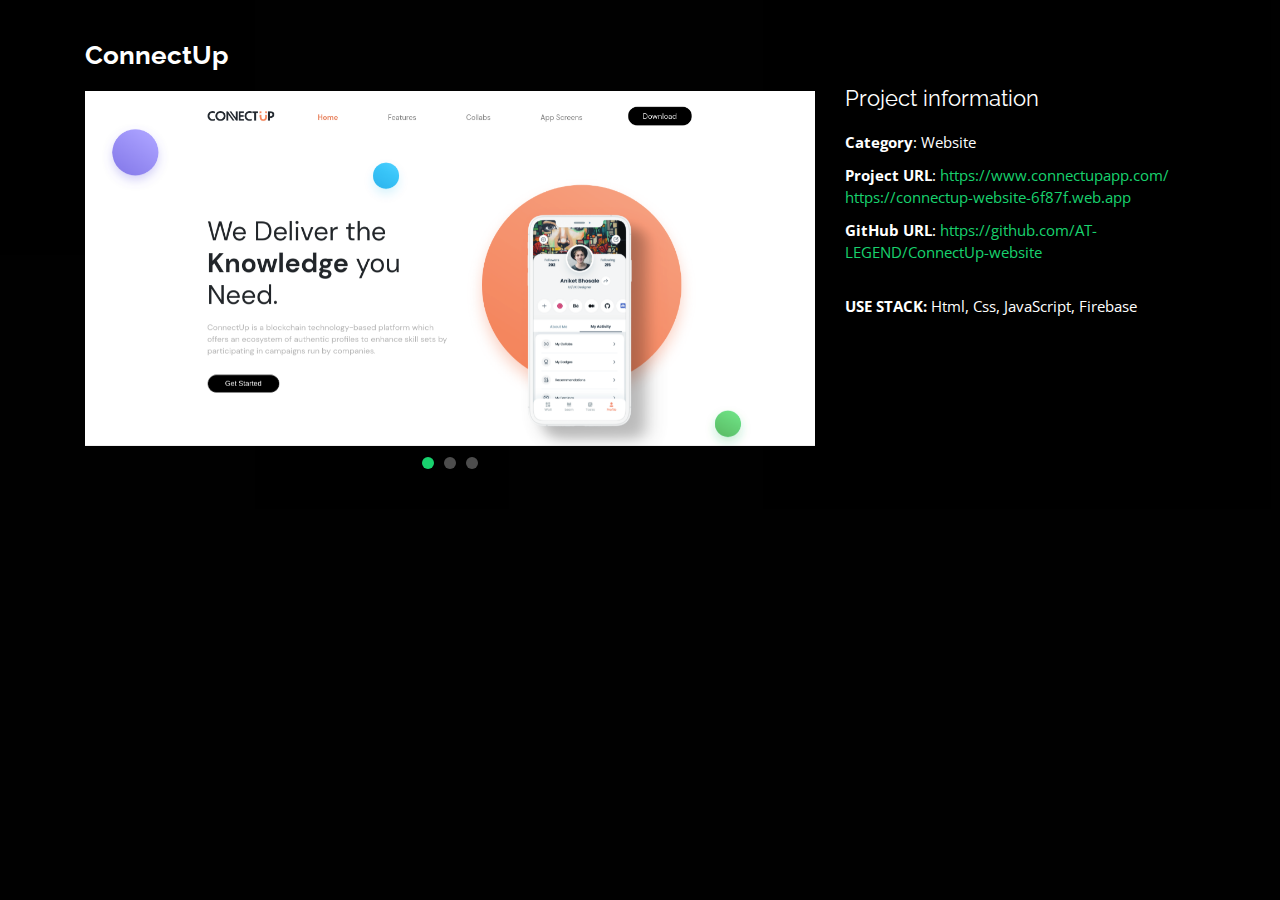
<file: freelance-page/connect-up.html>
<!DOCTYPE html>
<html lang="en">

<head>
    <meta charset="utf-8" />
    <meta content="width=device-width, initial-scale=1.0" name="viewport" />
    <title>Suchitra Swain</title>
    <meta content="" name="descriptison" />
    <meta content="" name="keywords" />
    <link href="../assets/img/favicon.webP" rel="icon" />
    <link href="../assets/img/apple-touch-icon.png" rel="apple-touch-icon" />

    <!-- Google Fonts -->
    <link href="https://fonts.googleapis.com/css?family=Open+Sans:300,300i,400,400i,600,600i,700,700i|Raleway:300,300i,400,400i,500,500i,600,600i,700,700i|Poppins:300,300i,400,400i,500,500i,600,600i,700,700i" rel="stylesheet" />

    <!-- Vendor CSS Files -->
    <link href="../assets/vendor/bootstrap/css/bootstrap.min.css" rel="stylesheet" />
    <link href="../assets/vendor/icofont/icofont.min.css" rel="stylesheet" />
    <link href="../assets/vendor/remixicon/remixicon.css" rel="stylesheet" />
    <link href="../assets/vendor/owl.carousel/assets/owl.carousel.min.css" rel="stylesheet" />
    <link href="../assets/vendor/boxicons/css/boxicons.min.css" rel="stylesheet" />
    <link href="../assets/vendor/venobox/venobox.min.css" rel="stylesheet" />

    <!-- Template Main CSS File -->
    <link href="../assets/css/style.css" rel="stylesheet" />
</head>

<body>
    <main id="main">
        <!-- ======= Portfolio Details ======= -->
        <div id="portfolio-details" class="portfolio-details">
            <div class="container">
                <div class="row">
                    <div class="col-lg-8">
                        <h2 class="portfolio-title">
                            ConnectUp
                        </h2>
                        <div class="owl-carousel portfolio-details-carousel">
                            <img src="../assets/img/freelance/ConnectUp.png" class="img-fluid" alt="ConnectUp" />
                            <img src="../assets/img/freelance/ConnectUp1.png" class="img-fluid" alt="ConnectUp" />
                            <img src="../assets/img/freelance/ConnectUp2.png" class="img-fluid" alt="ConnectUp" />
                        </div>
                    </div>

                    <div class="col-lg-4 portfolio-info">
                        <h3>Project information</h3>
                        <ul>
                            <li><strong>Category</strong>: Website</li>
                            <li>
                                <strong>Project URL</strong>:
                                <a href="https://www.connectupapp.com/" target="_blank">https://www.connectupapp.com/</a>
                                <br>
                                <a href="https://connectup-website-6f87f.web.app" target="_blank">https://connectup-website-6f87f.web.app</a>
                            </li>
                            <li>
                                <strong>GitHub URL</strong>:
                                <a href="https://github.com/AT-LEGEND/ConnectUp-website" target="_blank">https://github.com/AT-LEGEND/ConnectUp-website</a>
                            </li>
                        </ul>

                        <p>
                            <b>USE STACK: </b> Html, Css, JavaScript, Firebase
                        </p>
                    </div>
                </div>
            </div>
        </div>
        <!-- End Portfolio Details -->
    </main>
    <!-- End #main -->

    <!-- Vendor JS Files -->
    <script src="../assets/vendor/jquery/jquery.min.js"></script>
    <script src="../assets/vendor/bootstrap/js/bootstrap.bundle.min.js"></script>
    <script src="../assets/vendor/jquery.easing/jquery.easing.min.js"></script>
    <script src="../assets/vendor/waypoints/jquery.waypoints.min.js"></script>
    <script src="../assets/vendor/counterup/counterup.min.js"></script>
    <script src="../assets/vendor/owl.carousel/owl.carousel.min.js"></script>
    <script src="../assets/vendor/isotope-layout/isotope.pkgd.min.js"></script>
    <script src="../assets/vendor/venobox/venobox.min.js"></script>

    <!-- Template Main JS File -->
    <script src="../assets/js/main.js"></script>
</body>

</html>
</file>
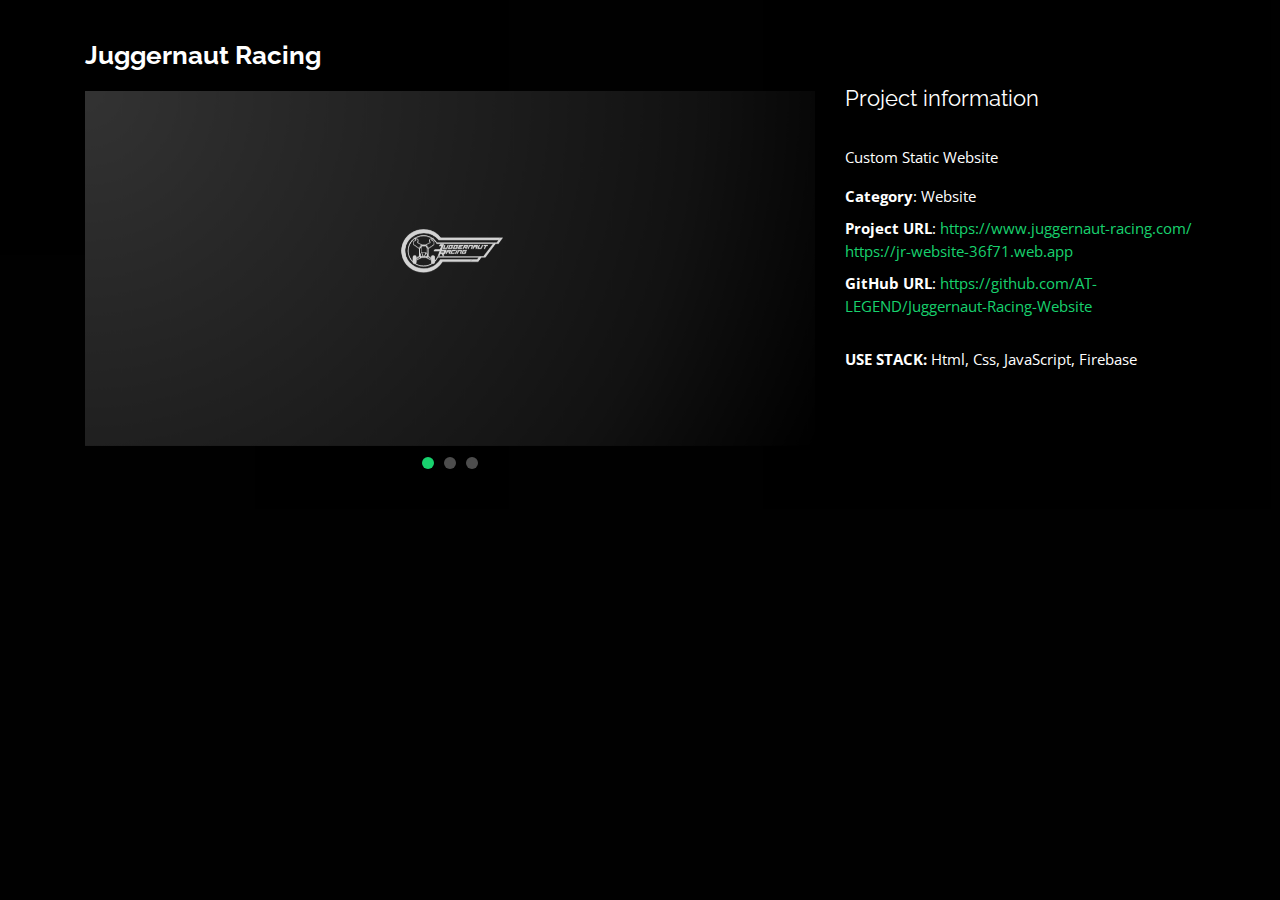
<file: freelance-page/juggernaut-racing.html>
<!DOCTYPE html>
<html lang="en">

<head>
    <meta charset="utf-8" />
    <meta content="width=device-width, initial-scale=1.0" name="viewport" />
    <title>Suchitra Swain</title>
    <meta content="" name="descriptison" />
    <meta content="" name="keywords" />
    <link href="../assets/img/favicon.webP" rel="icon" />
    <link href="../assets/img/apple-touch-icon.png" rel="apple-touch-icon" />

    <!-- Google Fonts -->
    <link href="https://fonts.googleapis.com/css?family=Open+Sans:300,300i,400,400i,600,600i,700,700i|Raleway:300,300i,400,400i,500,500i,600,600i,700,700i|Poppins:300,300i,400,400i,500,500i,600,600i,700,700i" rel="stylesheet" />

    <!-- Vendor CSS Files -->
    <link href="../assets/vendor/bootstrap/css/bootstrap.min.css" rel="stylesheet" />
    <link href="../assets/vendor/icofont/icofont.min.css" rel="stylesheet" />
    <link href="../assets/vendor/remixicon/remixicon.css" rel="stylesheet" />
    <link href="../assets/vendor/owl.carousel/assets/owl.carousel.min.css" rel="stylesheet" />
    <link href="../assets/vendor/boxicons/css/boxicons.min.css" rel="stylesheet" />
    <link href="../assets/vendor/venobox/venobox.min.css" rel="stylesheet" />

    <!-- Template Main CSS File -->
    <link href="../assets/css/style.css" rel="stylesheet" />
</head>

<body>
    <main id="main">
        <!-- ======= Portfolio Details ======= -->
        <div id="portfolio-details" class="portfolio-details">
            <div class="container">
                <div class="row">
                    <div class="col-lg-8">
                        <h2 class="portfolio-title">
                            Juggernaut Racing
                        </h2>
                        <div class="owl-carousel portfolio-details-carousel">
                            <img src="../assets/img/freelance/Juggernaut-Racing.png" class="img-fluid" alt="Epiko" />
                            <img src="../assets/img/freelance/Juggernaut-Racing1.png" class="img-fluid" alt="Epiko" />
                            <img src="../assets/img/freelance/Juggernaut-Racing2.png" class="img-fluid" alt="Epiko" />
                        </div>
                    </div>

                    <div class="col-lg-4 portfolio-info">
                        <h3>Project information</h3>
                        <p>
                            Custom Static Website
                        </p>
                        <ul>
                            <li><strong>Category</strong>: Website</li>
                            <li>
                                <strong>Project URL</strong>:
                                <a href="https://www.juggernaut-racing.com/" target="_blank">https://www.juggernaut-racing.com/</a>
                                <br>
                                <a href="https://jr-website-36f71.web.app" target="_blank">https://jr-website-36f71.web.app </a>

                            </li>
                            <li>
                                <strong>GitHub URL</strong>:
                                <a href="https://github.com/AT-LEGEND/Juggernaut-Racing-Website" target="_blank">https://github.com/AT-LEGEND/Juggernaut-Racing-Website</a>
                            </li>
                        </ul>


                        <p>
                            <b>USE STACK: </b> Html, Css, JavaScript, Firebase
                        </p>
                    </div>
                </div>
            </div>
        </div>
        <!-- End Portfolio Details -->
    </main>
    <!-- End #main -->

    <!-- Vendor JS Files -->
    <script src="../assets/vendor/jquery/jquery.min.js"></script>
    <script src="../assets/vendor/bootstrap/js/bootstrap.bundle.min.js"></script>
    <script src="../assets/vendor/jquery.easing/jquery.easing.min.js"></script>
    <script src="../assets/vendor/waypoints/jquery.waypoints.min.js"></script>
    <script src="../assets/vendor/counterup/counterup.min.js"></script>
    <script src="../assets/vendor/owl.carousel/owl.carousel.min.js"></script>
    <script src="../assets/vendor/isotope-layout/isotope.pkgd.min.js"></script>
    <script src="../assets/vendor/venobox/venobox.min.js"></script>

    <!-- Template Main JS File -->
    <script src="../assets/js/main.js"></script>
</body>

</html>
</file>
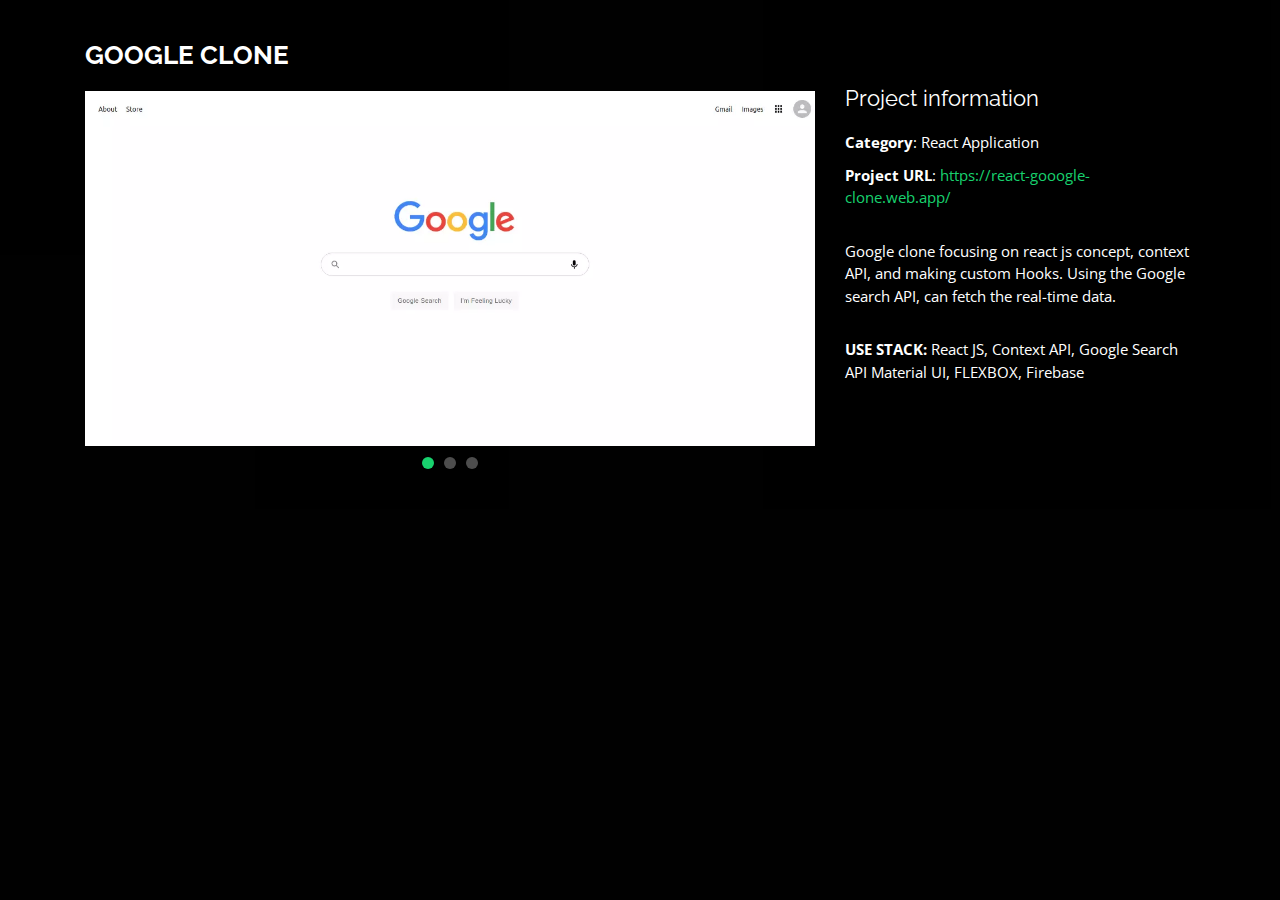
<file: portfolio-page/google-clone.html>
<!DOCTYPE html>
<html lang="en">
  <head>
    <meta charset="utf-8" />
    <meta content="width=device-width, initial-scale=1.0" name="viewport" />
    <title>Suchitra Swain</title>
    <meta content="" name="descriptison" />
    <meta content="" name="keywords" />
    <link href="../assets/img/favicon.png" rel="icon" />
    <link href="../assets/img/apple-touch-icon.png" rel="apple-touch-icon" />

    <!-- Google Fonts -->
    <link
      href="https://fonts.googleapis.com/css?family=Open+Sans:300,300i,400,400i,600,600i,700,700i|Raleway:300,300i,400,400i,500,500i,600,600i,700,700i|Poppins:300,300i,400,400i,500,500i,600,600i,700,700i"
      rel="stylesheet"
    />

    <!-- Vendor CSS Files -->
    <link
      href="../assets/vendor/bootstrap/css/bootstrap.min.css"
      rel="stylesheet"
    />
    <link href="../assets/vendor/icofont/icofont.min.css" rel="stylesheet" />
    <link href="../assets/vendor/remixicon/remixicon.css" rel="stylesheet" />
    <link
      href="../assets/vendor/owl.carousel/assets/owl.carousel.min.css"
      rel="stylesheet"
    />
    <link
      href="../assets/vendor/boxicons/css/boxicons.min.css"
      rel="stylesheet"
    />
    <link href="../assets/vendor/venobox/venobox.min.css" rel="stylesheet" />

    <!-- Template Main CSS File -->
    <link href="../assets/css/style.css" rel="stylesheet" />
  </head>

  <body>
    <main id="main">
      <!-- ======= Portfolio Details ======= -->
      <div id="portfolio-details" class="portfolio-details">
        <div class="container">
          <div class="row">
            <div class="col-lg-8">
              <h2 class="portfolio-title">
                GOOGLE CLONE
              </h2>
              <div class="owl-carousel portfolio-details-carousel">
                <img
                  src="../assets/img/portfolio/google.png"
                  class="img-fluid"
                  alt="google"
                />
                <img
                  src="../assets/img/portfolio/google1.png"
                  class="img-fluid"
                  alt="google1"
                />
                <img
                  src="../assets/img/portfolio/google2.png"
                  class="img-fluid"
                  alt="google2"
                />
              </div>
            </div>

            <div class="col-lg-4 portfolio-info">
              <h3>Project information</h3>
              <ul>
                <li><strong>Category</strong>: React Application</li>
                <li>
                  <strong>Project URL</strong>:
                  <a href="https://react-gooogle-clone.web.app/" target="_blank"
                    >https://react-gooogle-clone.web.app/</a
                  >
                </li>
              </ul>

              <p>
                Google clone focusing on react js concept, context API, and
                making custom Hooks. Using the Google search API, can fetch the
                real-time data.
              </p>

              <p>
                <b>USE STACK: </b> React JS, Context API, Google Search API
                Material UI, FLEXBOX, Firebase
              </p>
            </div>
          </div>
        </div>
      </div>
      <!-- End Portfolio Details -->
    </main>
    <!-- End #main -->

    <!-- Vendor JS Files -->
    <script src="../assets/vendor/jquery/jquery.min.js"></script>
    <script src="../assets/vendor/bootstrap/js/bootstrap.bundle.min.js"></script>
    <script src="../assets/vendor/jquery.easing/jquery.easing.min.js"></script>
    <script src="../assets/vendor/waypoints/jquery.waypoints.min.js"></script>
    <script src="../assets/vendor/counterup/counterup.min.js"></script>
    <script src="../assets/vendor/owl.carousel/owl.carousel.min.js"></script>
    <script src="../assets/vendor/isotope-layout/isotope.pkgd.min.js"></script>
    <script src="../assets/vendor/venobox/venobox.min.js"></script>

    <!-- Template Main JS File -->
    <script src="../assets/js/main.js"></script>
  </body>
</html>
</file>
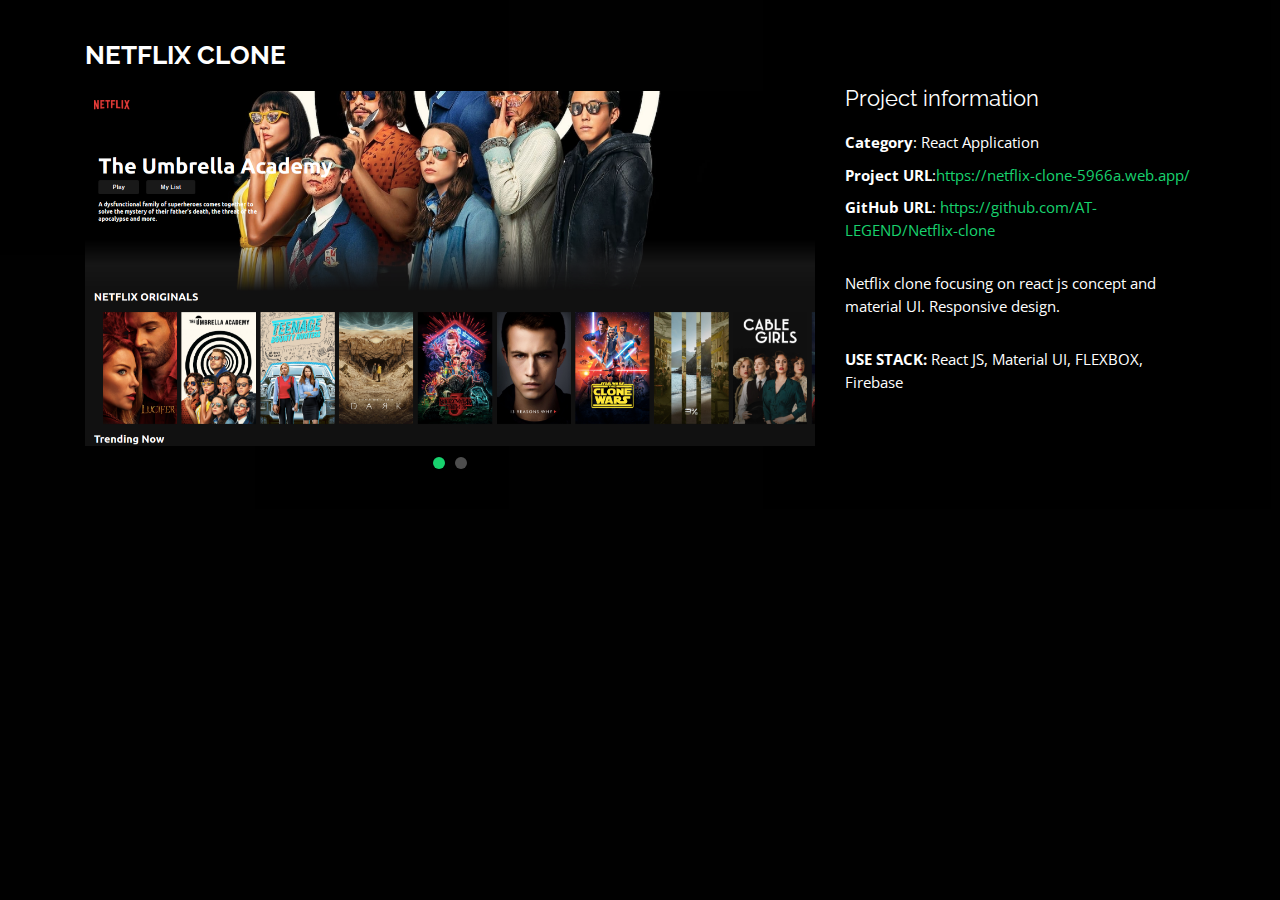
<file: portfolio-page/netflix.html>
<!DOCTYPE html>
<html lang="en">

<head>
    <meta charset="utf-8" />
    <meta content="width=device-width, initial-scale=1.0" name="viewport" />
    <title>Suchitra Swain</title>
    <meta content="" name="descriptison" />
    <meta content="" name="keywords" />
    <link href="../assets/img/favicon.png" rel="icon" />
    <link href="../assets/img/apple-touch-icon.png" rel="apple-touch-icon" />

    <!-- Google Fonts -->
    <link href="https://fonts.googleapis.com/css?family=Open+Sans:300,300i,400,400i,600,600i,700,700i|Raleway:300,300i,400,400i,500,500i,600,600i,700,700i|Poppins:300,300i,400,400i,500,500i,600,600i,700,700i" rel="stylesheet" />

    <!-- Vendor CSS Files -->
    <link href="../assets/vendor/bootstrap/css/bootstrap.min.css" rel="stylesheet" />
    <link href="../assets/vendor/icofont/icofont.min.css" rel="stylesheet" />
    <link href="../assets/vendor/remixicon/remixicon.css" rel="stylesheet" />
    <link href="../assets/vendor/owl.carousel/assets/owl.carousel.min.css" rel="stylesheet" />
    <link href="../assets/vendor/boxicons/css/boxicons.min.css" rel="stylesheet" />
    <link href="../assets/vendor/venobox/venobox.min.css" rel="stylesheet" />

    <!-- Template Main CSS File -->
    <link href="../assets/css/style.css" rel="stylesheet" />
</head>

<body>
    <main id="main">
        <!-- ======= Portfolio Details ======= -->
        <div id="portfolio-details" class="portfolio-details">
            <div class="container">
                <div class="row">
                    <div class="col-lg-8">
                        <h2 class="portfolio-title">
                            NETFLIX CLONE
                        </h2>
                        <div class="owl-carousel portfolio-details-carousel">
                            <img src="../assets/img/portfolio/netflix.png" class="img-fluid" alt="netflix" />
                            <img src="../assets/img/portfolio/netflix1.png" class="img-fluid" alt="netflix1" />
                        </div>
                    </div>

                    <div class="col-lg-4 portfolio-info">
                        <h3>Project information</h3>
                        <ul>
                            <li><strong>Category</strong>: React Application</li>
                            <li>
                                <strong>Project URL</strong>:<a href="https://netflix-clone-5966a.web.app/" target="_blank">https://netflix-clone-5966a.web.app/</a
                  >
                </li>
                <li>
                  <strong>GitHub URL</strong>:
                  <a
                    href="https://github.com/AT-LEGEND/Netflix-clone"
                    target="_blank"
                    >https://github.com/AT-LEGEND/Netflix-clone</a
                  >
                </li>
              </ul>

              <p>
                Netflix clone focusing on react js concept and material UI.
                Responsive design.
              </p>

              <p><b>USE STACK: </b> React JS, Material UI, FLEXBOX, Firebase</p>
            </div>
          </div>
        </div>
      </div>
      <!-- End Portfolio Details -->
    </main>
    <!-- End #main -->

    <!-- Vendor JS Files -->
    <script src="../assets/vendor/jquery/jquery.min.js"></script>
    <script src="../assets/vendor/bootstrap/js/bootstrap.bundle.min.js"></script>
    <script src="../assets/vendor/jquery.easing/jquery.easing.min.js"></script>
    <script src="../assets/vendor/waypoints/jquery.waypoints.min.js"></script>
    <script src="../assets/vendor/counterup/counterup.min.js"></script>
    <script src="../assets/vendor/owl.carousel/owl.carousel.min.js"></script>
    <script src="../assets/vendor/isotope-layout/isotope.pkgd.min.js"></script>
    <script src="../assets/vendor/venobox/venobox.min.js"></script>

    <!-- Template Main JS File -->
    <script src="../assets/js/main.js"></script>
  </body>
</html>
</file>
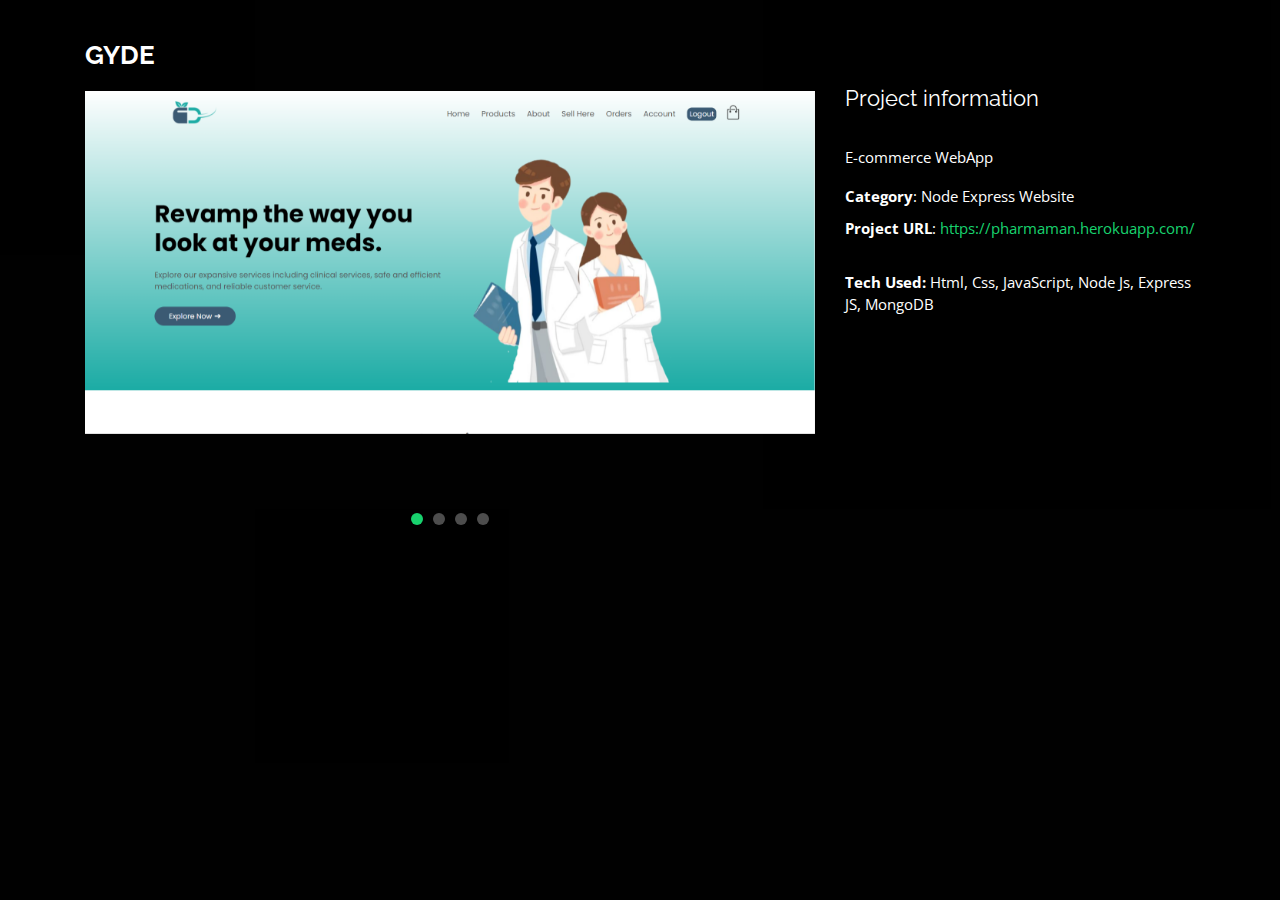
<file: portfolio-page/pharmaman.html>
<!DOCTYPE html>
<html lang="en">

<head>
    <meta charset="utf-8" />
    <meta content="width=device-width, initial-scale=1.0" name="viewport" />
    <title>Suchitra Swain</title>
    <meta content="" name="descriptison" />
    <meta content="" name="keywords" />
    <link href="../assets/img/favicon.webP" rel="icon" />
    <link href="../assets/img/apple-touch-icon.png" rel="apple-touch-icon" />

    <!-- Google Fonts -->
    <link href="https://fonts.googleapis.com/css?family=Open+Sans:300,300i,400,400i,600,600i,700,700i|Raleway:300,300i,400,400i,500,500i,600,600i,700,700i|Poppins:300,300i,400,400i,500,500i,600,600i,700,700i" rel="stylesheet" />

    <!-- Vendor CSS Files -->
    <link href="../assets/vendor/bootstrap/css/bootstrap.min.css" rel="stylesheet" />
    <link href="../assets/vendor/icofont/icofont.min.css" rel="stylesheet" />
    <link href="../assets/vendor/remixicon/remixicon.css" rel="stylesheet" />
    <link href="../assets/vendor/owl.carousel/assets/owl.carousel.min.css" rel="stylesheet" />
    <link href="../assets/vendor/boxicons/css/boxicons.min.css" rel="stylesheet" />
    <link href="../assets/vendor/venobox/venobox.min.css" rel="stylesheet" />

    <!-- Template Main CSS File -->
    <link href="../assets/css/style.css" rel="stylesheet" />
</head>

<body>
    <main id="main">
        <!-- ======= Portfolio Details ======= -->
        <div id="portfolio-details" class="portfolio-details">
            <div class="container">
                <div class="row">
                    <div class="col-lg-8">
                        <h2 class="portfolio-title">
                            GYDE
                        </h2>
                        <div class="owl-carousel portfolio-details-carousel">
                            <img src="../assets/img/portfolio/pharmaman.png" class="img-fluid" alt="pharmaman" />
                            <img src="../assets/img/portfolio/pharmaman4.png" class="img-fluid" alt="pharmaman" />
                            <img src="../assets/img/portfolio/pharmaman2.png" class="img-fluid" alt="pharmaman" />
                            <img src="../assets/img/portfolio/pharmaman3.png" class="img-fluid" alt="pharmaman" />
                        </div>
                    </div>

                    <div class="col-lg-4 portfolio-info">
                        <h3>Project information</h3>
                        <p>
                            E-commerce WebApp
                        </p>
                        <ul>
                            <li><strong>Category</strong>: Node Express Website</li>
                            <li>
                                <strong>Project URL</strong>:
                                <a href="https://pharmaman.herokuapp.com/" target="_blank">https://pharmaman.herokuapp.com/</a>
                            </li>

                        </ul>
                        <p>
                            <b>Tech Used: </b> Html, Css, JavaScript, Node Js, Express JS, MongoDB
                        </p>
                    </div>
                </div>
            </div>
        </div>
        <!-- End Portfolio Details -->
    </main>
    <!-- End #main -->

    <!-- Vendor JS Files -->
    <script src="../assets/vendor/jquery/jquery.min.js"></script>
    <script src="../assets/vendor/bootstrap/js/bootstrap.bundle.min.js"></script>
    <script src="../assets/vendor/jquery.easing/jquery.easing.min.js"></script>
    <script src="../assets/vendor/waypoints/jquery.waypoints.min.js"></script>
    <script src="../assets/vendor/counterup/counterup.min.js"></script>
    <script src="../assets/vendor/owl.carousel/owl.carousel.min.js"></script>
    <script src="../assets/vendor/isotope-layout/isotope.pkgd.min.js"></script>
    <script src="../assets/vendor/venobox/venobox.min.js"></script>

    <!-- Template Main JS File -->
    <script src="../assets/js/main.js"></script>
</body>

</html>
</file>
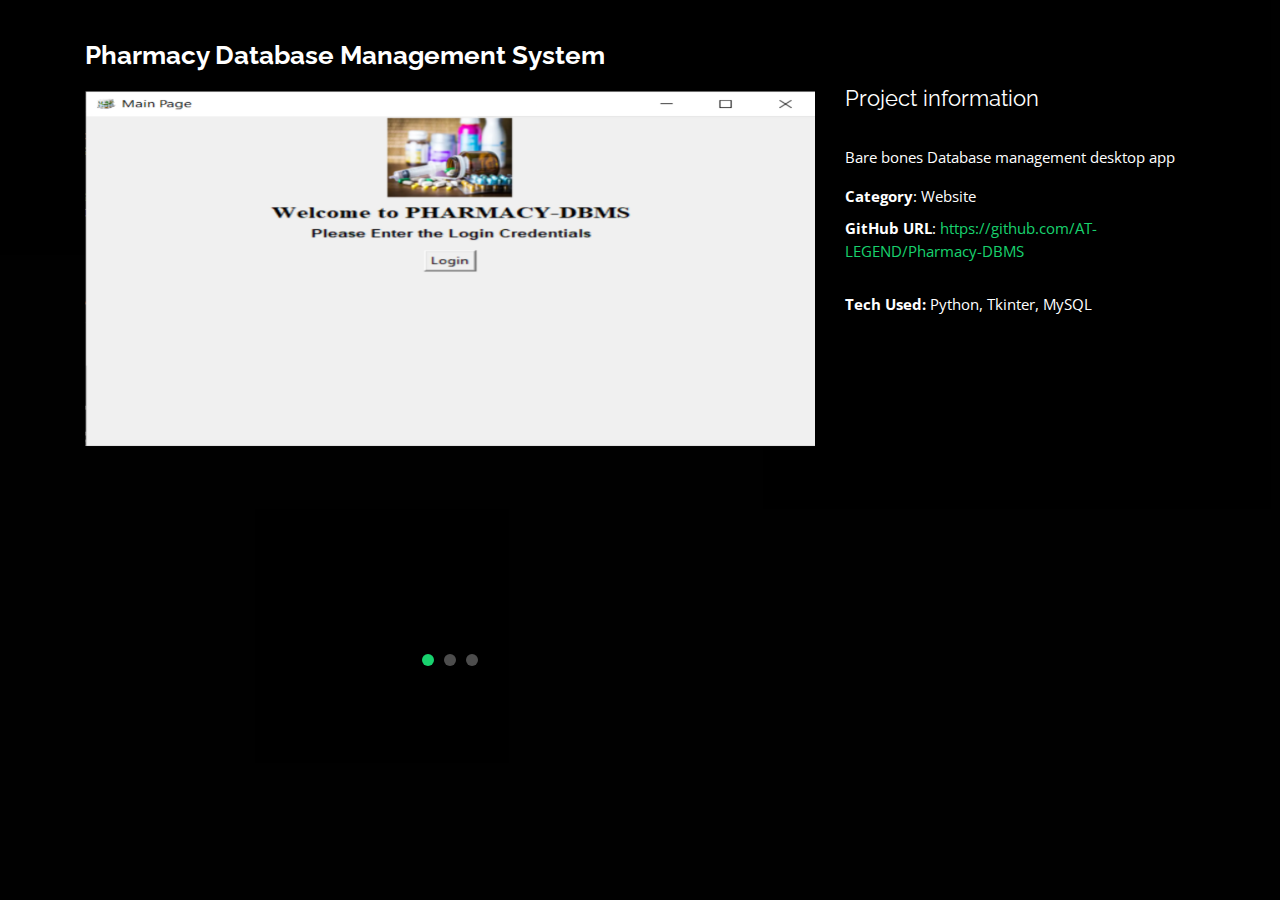
<file: portfolio-page/tkinterdb.html>
<!DOCTYPE html>
<html lang="en">

<head>
    <meta charset="utf-8" />
    <meta content="width=device-width, initial-scale=1.0" name="viewport" />
    <title>Suchitra Swain</title>
    <meta content="" name="descriptison" />
    <meta content="" name="keywords" />
    <link href="../assets/img/favicon.webP" rel="icon" />
    <link href="../assets/img/apple-touch-icon.png" rel="apple-touch-icon" />

    <!-- Google Fonts -->
    <link href="https://fonts.googleapis.com/css?family=Open+Sans:300,300i,400,400i,600,600i,700,700i|Raleway:300,300i,400,400i,500,500i,600,600i,700,700i|Poppins:300,300i,400,400i,500,500i,600,600i,700,700i" rel="stylesheet" />

    <!-- Vendor CSS Files -->
    <link href="../assets/vendor/bootstrap/css/bootstrap.min.css" rel="stylesheet" />
    <link href="../assets/vendor/icofont/icofont.min.css" rel="stylesheet" />
    <link href="../assets/vendor/remixicon/remixicon.css" rel="stylesheet" />
    <link href="../assets/vendor/owl.carousel/assets/owl.carousel.min.css" rel="stylesheet" />
    <link href="../assets/vendor/boxicons/css/boxicons.min.css" rel="stylesheet" />
    <link href="../assets/vendor/venobox/venobox.min.css" rel="stylesheet" />

    <!-- Template Main CSS File -->
    <link href="../assets/css/style.css" rel="stylesheet" />
</head>

<body>
    <main id="main">
        <!-- ======= Portfolio Details ======= -->
        <div id="portfolio-details" class="portfolio-details">
            <div class="container">
                <div class="row">
                    <div class="col-lg-8">
                        <h2 class="portfolio-title">
                            Pharmacy Database Management System
                        </h2>
                        <div class="owl-carousel portfolio-details-carousel">
                            <img src="../assets/img/portfolio/pharmaDB.png" class="img-fluid" alt="pharmaDB" />
                            <img src="../assets/img/portfolio/pharmaDB1.png" class="img-fluid" alt="pharmaDB" />
                            <img src="../assets/img/portfolio/pharmaDB3.png" class="img-fluid" alt="pharmaDB" />
                        </div>
                    </div>

                    <div class="col-lg-4 portfolio-info">
                        <h3>Project information</h3>
                        <p>
                            Bare bones Database management desktop app
                        </p>
                        <ul>
                            <li><strong>Category</strong>: Website</li>
                            <li>
                                <strong>GitHub URL</strong>:
                                <a href="https://github.com/AT-LEGEND/Pharmacy-DBMS" target="_blank">https://github.com/AT-LEGEND/Pharmacy-DBMS</a>
                            </li>
                        </ul>
                        <p>
                            <b>Tech Used: </b> Python, Tkinter, MySQL
                        </p>
                    </div>
                </div>
            </div>
        </div>
        <!-- End Portfolio Details -->
    </main>
    <!-- End #main -->

    <!-- Vendor JS Files -->
    <script src="../assets/vendor/jquery/jquery.min.js"></script>
    <script src="../assets/vendor/bootstrap/js/bootstrap.bundle.min.js"></script>
    <script src="../assets/vendor/jquery.easing/jquery.easing.min.js"></script>
    <script src="../assets/vendor/waypoints/jquery.waypoints.min.js"></script>
    <script src="../assets/vendor/counterup/counterup.min.js"></script>
    <script src="../assets/vendor/owl.carousel/owl.carousel.min.js"></script>
    <script src="../assets/vendor/isotope-layout/isotope.pkgd.min.js"></script>
    <script src="../assets/vendor/venobox/venobox.min.js"></script>

    <!-- Template Main JS File -->
    <script src="../assets/js/main.js"></script>
</body>

</html>
</file>
<file: assets/css/style.css>
/**
* Template Name: Personal - v2.3.0
* Template URL: https://bootstrapmade.com/personal-free-resume-bootstrap-template/
* Author: BootstrapMade.com
* License: https://bootstrapmade.com/license/
*/


/*--------------------------------------------------------------
# General
--------------------------------------------------------------*/

body {
    font-family: "Open Sans", sans-serif;
    background-color: #040404;
    color: #fff;
    position: relative;
    background: transparent;
}

body::-webkit-scrollbar {
    display: none;
}

body::before {
    content: "";
    position: fixed;
    background: #040404;
    /* background: #040404
    url("https://images.prismic.io/lick/e841d8c1-98b5-453b-82dc-729819da0efe_dark-room.jpg?auto=compress,format&rect=0,0,5301,3631&w=1600&h=1096")
    top right no-repeat; */
    background-size: cover;
    left: 0;
    right: 0;
    top: 0;
    height: 100vh;
    z-index: -1;
    background-position: center;
}

@media (min-width: 1024px) {
    body::before {
        background-attachment: fixed;
    }
}

a {
    color: #18d26e;
}

a:hover {
    color: #35e888;
    text-decoration: none;
}

h1,
h2,
h3,
h4,
h5,
h6 {
    font-family: "Raleway", sans-serif;
}


/*--------------------------------------------------------------
# Header
--------------------------------------------------------------*/

#header {
    transition: ease-in-out 0.3s;
    position: relative;
    height: 100vh;
    display: flex;
    align-items: center;
    z-index: 997;
    overflow-y: auto;
}

#header * {
    transition: ease-in-out 0.3s;
}

#header h1 {
    font-size: 48px;
    margin: 0;
    padding: 0;
    line-height: 1;
    font-weight: 700;
    font-family: "Poppins", sans-serif;
}

#header h1 a,
#header h1 a:hover {
    color: #fff;
    line-height: 1;
    display: inline-block;
}

#header h2 {
    font-size: 24px;
    margin-top: 20px;
    color: rgba(255, 255, 255, 0.8);
}

#header h2 span {
    color: #fff;
    border-bottom: 2px solid #18d26e;
    padding-bottom: 6px;
}

#header img {
    padding: 0;
    margin: 0;
}

#header .social-links {
    margin-top: 40px;
    display: flex;
}

#header .social-links a {
    font-size: 16px;
    display: flex;
    justify-content: center;
    align-items: center;
    background: rgba(255, 255, 255, 0.1);
    color: #fff;
    line-height: 1;
    margin-right: 8px;
    border-radius: 50%;
    width: 40px;
    height: 40px;
}

#header .social-links a:hover {
    background: #18d26e;
}

#header .cv-links {
    margin-top: 40px;
    display: flex;
}

#header .cv-links a {
    font-size: 16px;
    display: flex;
    justify-content: center;
    align-items: center;
    background: rgba(255, 255, 255, 0.1);
    color: #fff;
    line-height: 1;
    margin-right: 8px;
    padding: 20px;
}

#header .cv-links a:hover {
    background: #18d26e;
}

#header .cv-links a i {
    font-size: 32px;
    padding-right: 10px;
    line-height: 1;
}

@media (max-width: 992px) {
    #header h1 {
        font-size: 36px;
    }
    #header h2 {
        font-size: 20px;
        line-height: 30px;
    }
    #header .social-links {
        margin-top: 15px;
    }
    #header .container {
        display: flex;
        flex-direction: column;
        align-items: center;
    }
}


/*--------------------------------------------------------------
# Navigation Menu
--------------------------------------------------------------*/


/* Desktop Navigation */

.nav-menu {
    margin-top: 35px;
}

.nav-menu ul {
    display: flex;
    margin: 0;
    padding: 0;
    list-style: none;
}

.nav-menu li+li {
    margin-left: 30px;
}

.nav-menu a {
    display: block;
    position: relative;
    color: rgba(255, 255, 255, 0.7);
    /* font-size: 16px; */
    font-family: "Poppins", sans-serif;
    /* font-weight: 400; */
    font-weight: bold;
    font-size: 20px;
}

.nav-menu a:before {
    content: "";
    position: absolute;
    width: 0;
    height: 2px;
    bottom: -4px;
    left: 0;
    background-color: #18d26e;
    visibility: hidden;
    width: 0px;
    transition: all 0.3s ease-in-out 0s;
}

.nav-menu a:hover:before,
.nav-menu li:hover>a:before,
.nav-menu .active>a:before {
    visibility: visible;
    width: 25px;
}

.nav-menu a:hover,
.nav-menu .active>a,
.nav-menu li:hover>a {
    color: #fff;
    text-decoration: none;
}


/* Mobile Navigation */

.mobile-nav-toggle {
    position: fixed;
    right: 15px;
    top: 15px;
    z-index: 9998;
    border: 0;
    background: none;
    font-size: 24px;
    transition: all 0.4s;
    outline: none !important;
    line-height: 1;
    cursor: pointer;
    text-align: right;
}

.mobile-nav-toggle i {
    color: #fff;
}

.mobile-nav {
    position: fixed;
    top: 55px;
    right: 15px;
    bottom: 15px;
    left: 15px;
    z-index: 9999;
    overflow-y: auto;
    background: rgba(0, 0, 0, 0.7);
    transition: ease-in-out 0.2s;
    opacity: 0;
    visibility: hidden;
    border-radius: 10px;
    padding: 10px 0;
    border: 2px solid rgba(255, 255, 255, 0.12);
}

.mobile-nav * {
    margin: 0;
    padding: 0;
    list-style: none;
}

.mobile-nav a {
    display: block;
    position: relative;
    color: #fff;
    padding: 10px 20px;
    font-weight: 500;
    outline: none;
}

.mobile-nav a:hover,
.mobile-nav .active>a,
.mobile-nav li:hover>a {
    color: #18d26e;
    text-decoration: none;
}

.mobile-nav-overly {
    width: 100%;
    height: 100%;
    z-index: 9997;
    top: 0;
    left: 0;
    position: fixed;
    background: rgba(9, 9, 9, 0.6);
    overflow: hidden;
    display: none;
    transition: ease-in-out 0.2s;
}

.mobile-nav-active {
    overflow: hidden;
}

.mobile-nav-active .mobile-nav {
    opacity: 1;
    visibility: visible;
}

.mobile-nav-active .mobile-nav-toggle i {
    color: #fff;
}


/* Header Top */

#header.header-top {
    height: 80px;
    position: fixed;
    left: 0;
    top: 0;
    right: 0;
    background: rgba(0, 0, 0, 0.9);
}

#header.header-top .social-links,
#header.header-top h2 {
    display: none;
}

#header.header-top .cv-links,
#header.header-top h2 {
    display: none;
}

#header.header-top h1 {
    margin-right: auto;
    font-size: 36px;
}

#header.header-top .container {
    display: flex;
    align-items: center;
}

#header.header-top .nav-menu {
    margin: 0;
}

@media (max-width: 768px) {
    #header.header-top {
        height: 60px;
    }
    #header.header-top h1 {
        font-size: 26px;
    }
}


/*--------------------------------------------------------------
# Sections General
--------------------------------------------------------------*/

section {
    overflow: hidden;
    position: absolute;
    width: 100%;
    top: 140px;
    bottom: 100%;
    opacity: 0;
    transition: ease-in-out 0.4s;
    z-index: 2;
}

section.section-show {
    top: 100px;
    bottom: auto;
    opacity: 1;
    padding-bottom: 45px;
}

section .container {
    background: rgba(0, 0, 0, 0.9);
    padding: 30px;
}

@media (max-width: 768px) {
    section {
        top: 120px;
    }
    section.section-show {
        top: 80px;
    }
}

.section-title h2 {
    font-size: 14px;
    font-weight: 500;
    padding: 0;
    line-height: 1px;
    margin: 0 0 20px 0;
    letter-spacing: 2px;
    text-transform: uppercase;
    color: #aaaaaa;
    font-family: "Poppins", sans-serif;
}

.section-title h2::after {
    content: "";
    width: 120px;
    height: 1px;
    display: inline-block;
    background: #4ceb95;
    margin: 4px 10px;
}

.section-title p {
    margin: 0;
    margin: -15px 0 15px 0;
    font-size: 36px;
    font-weight: 700;
    text-transform: uppercase;
    font-family: "Poppins", sans-serif;
    color: #fff;
}


/*--------------------------------------------------------------
# About
--------------------------------------------------------------*/

.about-me .content h3 {
    font-weight: 700;
    font-size: 26px;
    color: #18d26e;
}

.about-me .content ul {
    list-style: none;
    padding: 0;
}

.about-me .content ul li {
    padding-bottom: 10px;
}

.about-me .content ul i {
    font-size: 20px;
    padding-right: 2px;
    color: #18d26e;
}

.about-me .content p:last-child {
    margin-bottom: 0;
}


/*--------------------------------------------------------------
# Counts
--------------------------------------------------------------*/

.counts {
    padding: 70px 0 60px;
}

.counts .count-box {
    padding: 30px 30px 25px 30px;
    width: 100%;
    position: relative;
    text-align: center;
    background: rgba(255, 255, 255, 0.08);
}

.counts .count-box i {
    position: absolute;
    top: -25px;
    left: 50%;
    transform: translateX(-50%);
    font-size: 24px;
    background: rgba(255, 255, 255, 0.1);
    padding: 12px;
    color: #18d26e;
    border-radius: 50px;
}

.counts .count-box span {
    font-size: 36px;
    display: block;
    font-weight: 600;
    color: #fff;
}

.counts .count-box p {
    padding: 0;
    margin: 0;
    font-family: "Raleway", sans-serif;
    font-size: 14px;
}


/*--------------------------------------------------------------
# Skills
--------------------------------------------------------------*/

.skills .progress {
    height: 50px;
    display: block;
    background: none;
}

.skills .progress .skill {
    padding: 10px 0;
    margin: 0 0 6px 0;
    text-transform: uppercase;
    display: block;
    font-weight: 600;
    font-family: "Poppins", sans-serif;
    color: #fff;
}

.skills .progress .skill .val {
    float: right;
    font-style: normal;
}

.skills .progress-bar-wrap {
    background: rgba(255, 255, 255, 0.15);
}

.skills .progress-bar {
    width: 1px;
    height: 10px;
    transition: 0.9s;
    background-color: #18d26e;
}


/*--------------------------------------------------------------
# Interests
--------------------------------------------------------------*/

.interests .icon-box {
    display: flex;
    align-items: center;
    padding: 20px;
    background: rgba(255, 255, 255, 0.08);
    transition: ease-in-out 0.3s;
}

.interests .icon-box i {
    font-size: 32px;
    padding-right: 10px;
    line-height: 1;
}

.interests .icon-box h3 {
    font-weight: 700;
    margin: 0;
    padding: 0;
    line-height: 1;
    font-size: 16px;
    color: #fff;
}

.interests .icon-box:hover {
    background: rgba(255, 255, 255, 0.12);
}


/*--------------------------------------------------------------
# Testimonials
--------------------------------------------------------------*/

.testimonials .testimonial-item {
    box-sizing: content-box;
    min-height: 320px;
}

.testimonials .testimonial-item .testimonial-img {
    width: 90px;
    border-radius: 50%;
    margin: -40px 0 0 40px;
    position: relative;
    z-index: 2;
    border: 6px solid rgba(255, 255, 255, 0.12);
}

.testimonials .testimonial-item h3 {
    font-size: 18px;
    font-weight: bold;
    margin: 10px 0 5px 45px;
    color: #fff;
}

.testimonials .testimonial-item h4 {
    font-size: 14px;
    color: #999;
    margin: 0 0 0 45px;
}

.testimonials .testimonial-item .quote-icon-left,
.testimonials .testimonial-item .quote-icon-right {
    color: rgba(255, 255, 255, 0.25);
    font-size: 26px;
}

.testimonials .testimonial-item .quote-icon-left {
    display: inline-block;
    left: -5px;
    position: relative;
}

.testimonials .testimonial-item .quote-icon-right {
    display: inline-block;
    right: -5px;
    position: relative;
    top: 10px;
}

.testimonials .testimonial-item p {
    font-style: italic;
    margin: 0 15px 0 15px;
    padding: 20px 20px 60px 20px;
    background: rgba(255, 255, 255, 0.1);
    position: relative;
    border-radius: 6px;
    position: relative;
    z-index: 1;
}

.testimonials .owl-nav,
.testimonials .owl-dots {
    margin-top: 5px;
    text-align: center;
}

.testimonials .owl-dot {
    display: inline-block;
    margin: 0 5px;
    width: 12px;
    height: 12px;
    border-radius: 50%;
    background-color: rgba(255, 255, 255, 0.3) !important;
}

.testimonials .owl-dot.active {
    background-color: #18d26e !important;
}

@media (max-width: 767px) {
    .testimonials {
        margin: 30px 10px;
    }
}


/*--------------------------------------------------------------
# Resume
--------------------------------------------------------------*/

.resume .resume-title {
    font-size: 26px;
    font-weight: 700;
    margin-top: 20px;
    margin-bottom: 20px;
    color: #fff;
}

.resume .resume-item {
    padding: 0 0 20px 20px;
    margin-top: -2px;
    border-left: 2px solid rgba(255, 255, 255, 0.2);
    position: relative;
}

.resume .resume-item h4 {
    line-height: 18px;
    font-size: 18px;
    font-weight: 600;
    text-transform: uppercase;
    font-family: "Poppins", sans-serif;
    color: #18d26e;
    margin-bottom: 10px;
}

.resume .resume-item h5 {
    font-size: 16px;
    background: rgba(255, 255, 255, 0.15);
    padding: 5px 15px;
    display: inline-block;
    font-weight: 600;
    margin-bottom: 10px;
}

.resume .resume-item ul {
    padding-left: 20px;
}

.resume .resume-item ul li {
    padding-bottom: 10px;
}

.resume .resume-item:last-child {
    padding-bottom: 0;
}

.resume .resume-item::before {
    content: "";
    position: absolute;
    width: 16px;
    height: 16px;
    border-radius: 50px;
    left: -9px;
    top: 0;
    background: #18d26e;
    border: 2px solid #18d26e;
}


/*--------------------------------------------------------------
# Services
--------------------------------------------------------------*/

.services .icon-box {
    text-align: center;
    background: rgba(204, 204, 204, 0.1);
    padding: 80px 20px;
    transition: all ease-in-out 0.3s;
}

.services .icon-box .icon {
    margin: 0 auto;
    width: 64px;
    height: 64px;
    background: #18d26e;
    border-radius: 5px;
    transition: all 0.3s ease-out 0s;
    display: flex;
    align-items: center;
    justify-content: center;
    margin-bottom: 20px;
    transform-style: preserve-3d;
}

.services .icon-box .icon i {
    color: #fff;
    font-size: 28px;
}

.services .icon-box .icon::before {
    position: absolute;
    content: "";
    left: -8px;
    top: -8px;
    height: 100%;
    width: 100%;
    background: rgba(255, 255, 255, 0.15);
    border-radius: 5px;
    transition: all 0.3s ease-out 0s;
    transform: translateZ(-1px);
}

.services .icon-box h4 {
    font-weight: 700;
    margin-bottom: 15px;
    font-size: 24px;
}

.services .icon-box h4 a {
    color: #fff;
}

.services .icon-box p {
    line-height: 24px;
    font-size: 14px;
    margin-bottom: 0;
}

.services .icon-box:hover {
    background: #18d26e;
    border-color: #18d26e;
}

.services .icon-box:hover .icon {
    background: #fff;
}

.services .icon-box:hover .icon i {
    color: #18d26e;
}

.services .icon-box:hover .icon::before {
    background: #35e888;
}

.services .icon-box:hover h4 a,
.services .icon-box:hover p {
    color: #fff;
}


/*--------------------------------------------------------------
# Portfolio
--------------------------------------------------------------*/

.portfolio .portfolio-item {
    margin-bottom: 30px;
}

.portfolio #portfolio-flters {
    padding: 0;
    margin: 0 auto 15px auto;
    list-style: none;
    text-align: center;
    border-radius: 50px;
    padding: 2px 15px;
}

.portfolio #portfolio-flters li {
    cursor: pointer;
    display: inline-block;
    padding: 8px 16px 10px 16px;
    font-size: 14px;
    font-weight: 600;
    line-height: 1;
    text-transform: uppercase;
    color: #fff;
    background: rgba(255, 255, 255, 0.1);
    margin: 0 3px 10px 3px;
    transition: all 0.3s ease-in-out;
    border-radius: 4px;
}

.portfolio #portfolio-flters li:hover,
.portfolio #portfolio-flters li.filter-active {
    background: #18d26e;
}

.portfolio #portfolio-flters li:last-child {
    margin-right: 0;
}

.portfolio .portfolio-wrap {
    transition: 0.3s;
    position: relative;
    overflow: hidden;
    z-index: 1;
    background: rgba(0, 0, 0, 0.6);
}

.portfolio .portfolio-wrap::before {
    content: "";
    background: rgba(0, 0, 0, 0.6);
    position: absolute;
    left: 30px;
    right: 30px;
    top: 30px;
    bottom: 30px;
    transition: all ease-in-out 0.3s;
    z-index: 2;
    opacity: 0;
}

.portfolio .portfolio-wrap .portfolio-info {
    opacity: 0;
    position: absolute;
    top: 0;
    left: 0;
    right: 0;
    bottom: 0;
    text-align: center;
    z-index: 3;
    transition: all ease-in-out 0.3s;
    display: flex;
    flex-direction: column;
    justify-content: center;
    align-items: center;
}

.portfolio .portfolio-wrap .portfolio-info::before {
    display: block;
    content: "";
    width: 48px;
    height: 48px;
    position: absolute;
    top: 35px;
    left: 35px;
    border-top: 3px solid #fff;
    border-left: 3px solid #fff;
    transition: all 0.5s ease 0s;
    z-index: 9994;
}

.portfolio .portfolio-wrap .portfolio-info::after {
    display: block;
    content: "";
    width: 48px;
    height: 48px;
    position: absolute;
    bottom: 35px;
    right: 35px;
    border-bottom: 3px solid #fff;
    border-right: 3px solid #fff;
    transition: all 0.5s ease 0s;
    z-index: 9994;
}

.portfolio .portfolio-wrap .portfolio-info h4 {
    font-size: 20px;
    color: #fff;
    font-weight: 600;
}

.portfolio .portfolio-wrap .portfolio-info p {
    color: #ffffff;
    font-size: 14px;
    text-transform: uppercase;
    padding: 0;
    margin: 0;
}

.portfolio .portfolio-wrap .portfolio-links {
    text-align: center;
    z-index: 4;
}

.portfolio .portfolio-wrap .portfolio-links a {
    color: #fff;
    margin: 0 2px;
    font-size: 28px;
    display: inline-block;
    transition: 0.3s;
}

.portfolio .portfolio-wrap .portfolio-links a:hover {
    color: #63eda3;
}

.portfolio .portfolio-wrap:hover::before {
    top: 0;
    left: 0;
    right: 0;
    bottom: 0;
    opacity: 1;
}

.portfolio .portfolio-wrap:hover .portfolio-info {
    opacity: 1;
}

.portfolio .portfolio-wrap:hover .portfolio-info::before {
    top: 15px;
    left: 15px;
}

.portfolio .portfolio-wrap:hover .portfolio-info::after {
    bottom: 15px;
    right: 15px;
}


/*--------------------------------------------------------------
# Contact
--------------------------------------------------------------*/

.contact .info-box {
    color: #444444;
    padding: 20px;
    width: 100%;
    background: rgba(255, 255, 255, 0.08);
}

.contact .info-box i.bx {
    font-size: 24px;
    color: #18d26e;
    border-radius: 50%;
    padding: 14px;
    float: left;
    background: rgba(255, 255, 255, 0.1);
}

.contact .info-box h3 {
    font-size: 20px;
    color: rgba(255, 255, 255, 0.5);
    font-weight: 700;
    margin: 10px 0 8px 68px;
}

.contact .info-box p {
    padding: 0;
    color: #fff;
    line-height: 24px;
    font-size: 14px;
    margin: 0 0 0 68px;
}

.contact .info-box .social-links {
    margin: 5px 0 0 68px;
    display: flex;
}

.contact .info-box .social-links a {
    font-size: 20px;
    display: inline-block;
    /* color: #fff; */
    line-height: 1;
    margin-right: 12px;
    transition: 0.3s;
}

.contact .info-box .social-links a:hover {
    color: #18d26e;
}

.contact .php-email-form {
    padding: 30px;
    background: rgba(255, 255, 255, 0.08);
}

.contact .php-email-form .validate {
    display: none;
    color: red;
    margin: 0 0 15px 0;
    font-weight: 400;
    font-size: 13px;
}

.contact .php-email-form .error-message {
    display: none;
    background: rgba(255, 255, 255, 0.08);
    background: #ed3c0d;
    text-align: left;
    padding: 15px;
    font-weight: 600;
}

.contact .php-email-form .error-message br+br {
    margin-top: 25px;
}

.contact .php-email-form .sent-message {
    display: none;
    background: rgba(255, 255, 255, 0.08);
    background: #18d26e;
    text-align: center;
    padding: 15px;
    font-weight: 600;
}

.contact .php-email-form .loading {
    display: none;
    background: rgba(255, 255, 255, 0.08);
    text-align: center;
    padding: 15px;
}

.contact .php-email-form .loading:before {
    content: "";
    display: inline-block;
    border-radius: 50%;
    width: 24px;
    height: 24px;
    margin: 0 10px -6px 0;
    border: 3px solid #18d26e;
    border-top-color: #eee;
    -webkit-animation: animate-loading 1s linear infinite;
    animation: animate-loading 1s linear infinite;
}

.contact .php-email-form input,
.contact .php-email-form textarea {
    border-radius: 0;
    box-shadow: none;
    font-size: 14px;
    background: rgba(255, 255, 255, 0.08);
    border: 0;
    transition: 0.3s;
    color: #fff;
}

.contact .php-email-form input:focus,
.contact .php-email-form textarea:focus {
    background-color: rgba(255, 255, 255, 0.11);
}

.contact .php-email-form input::-webkit-input-placeholder,
.contact .php-email-form textarea::-webkit-input-placeholder {
    color: rgba(255, 255, 255, 0.3);
    opacity: 1;
}

.contact .php-email-form input::-moz-placeholder,
.contact .php-email-form textarea::-moz-placeholder {
    color: rgba(255, 255, 255, 0.3);
    opacity: 1;
}

.contact .php-email-form input:-ms-input-placeholder,
.contact .php-email-form textarea:-ms-input-placeholder {
    color: rgba(255, 255, 255, 0.3);
    opacity: 1;
}

.contact .php-email-form input::-ms-input-placeholder,
.contact .php-email-form textarea::-ms-input-placeholder {
    color: rgba(255, 255, 255, 0.3);
    opacity: 1;
}

.contact .php-email-form input::placeholder,
.contact .php-email-form textarea::placeholder {
    color: rgba(255, 255, 255, 0.3);
    opacity: 1;
}

.contact .php-email-form input {
    padding: 20px 15px;
}

.contact .php-email-form textarea {
    padding: 12px 15px;
}

.contact .php-email-form button[type="submit"] {
    background: #18d26e;
    border: 0;
    padding: 10px 30px;
    color: #fff;
    transition: 0.4s;
    border-radius: 4px;
}

.contact .php-email-form button[type="submit"]:hover {
    background: #15bb62;
}

@-webkit-keyframes animate-loading {
    0% {
        transform: rotate(0deg);
    }
    100% {
        transform: rotate(360deg);
    }
}

@keyframes animate-loading {
    0% {
        transform: rotate(0deg);
    }
    100% {
        transform: rotate(360deg);
    }
}


/*--------------------------------------------------------------
# Portfolio Details
--------------------------------------------------------------*/

.portfolio-details {
    padding-top: 20px;
    background: rgba(0, 0, 0, 0.8);
    position: fixed;
    left: 0;
    right: 0;
    top: 0;
    bottom: 0;
    overflow-y: auto;
}

.portfolio-details::-webkit-scrollbar {
    display: none !important;
}

.portfolio-details .container {
    padding-top: 20px;
    padding-bottom: 40px;
}

.portfolio-details .portfolio-title {
    font-size: 26px;
    font-weight: 700;
    margin-bottom: 20px;
}

.portfolio-details .portfolio-details-carousel .owl-nav,
.portfolio-details .portfolio-details-carousel .owl-dots {
    margin-top: 5px;
    text-align: center;
}

.portfolio-details .portfolio-details-carousel .owl-dot {
    display: inline-block;
    margin: 0 5px;
    width: 12px;
    height: 12px;
    border-radius: 50%;
    background-color: rgba(255, 255, 255, 0.3) !important;
}

.portfolio-details .portfolio-details-carousel .owl-dot.active {
    background-color: #18d26e !important;
}

.portfolio-details .portfolio-info {
    padding-top: 45px;
}

.portfolio-details .portfolio-info h3 {
    font-size: 22px;
    font-weight: 400;
    margin-bottom: 20px;
}

.portfolio-details .portfolio-info ul {
    list-style: none;
    padding: 0;
    font-size: 15px;
}

.portfolio-details .portfolio-info ul li+li {
    margin-top: 10px;
}

.portfolio-details .portfolio-info p {
    font-size: 15px;
    padding: 15px 0 0 0;
}

@media (max-width: 992px) {
    .portfolio-details .portfolio-info {
        padding-top: 20px;
    }
}


/*--------------------------------------------------------------
# Credits
--------------------------------------------------------------*/

.credits {
    position: fixed;
    right: 0;
    left: 0;
    bottom: 0;
    padding: 15px;
    text-align: right;
    font-size: 13px;
    color: #fff;
    z-index: 1;
}

@media (max-width: 992px) {
    .credits {
        text-align: center;
        padding: 10px;
        background: rgba(0, 0, 0, 0.8);
    }
}

.credits a {
    color: #18d26e;
    transition: 0.3s;
}

.credits a:hover {
    color: #fff;
}
</file>
